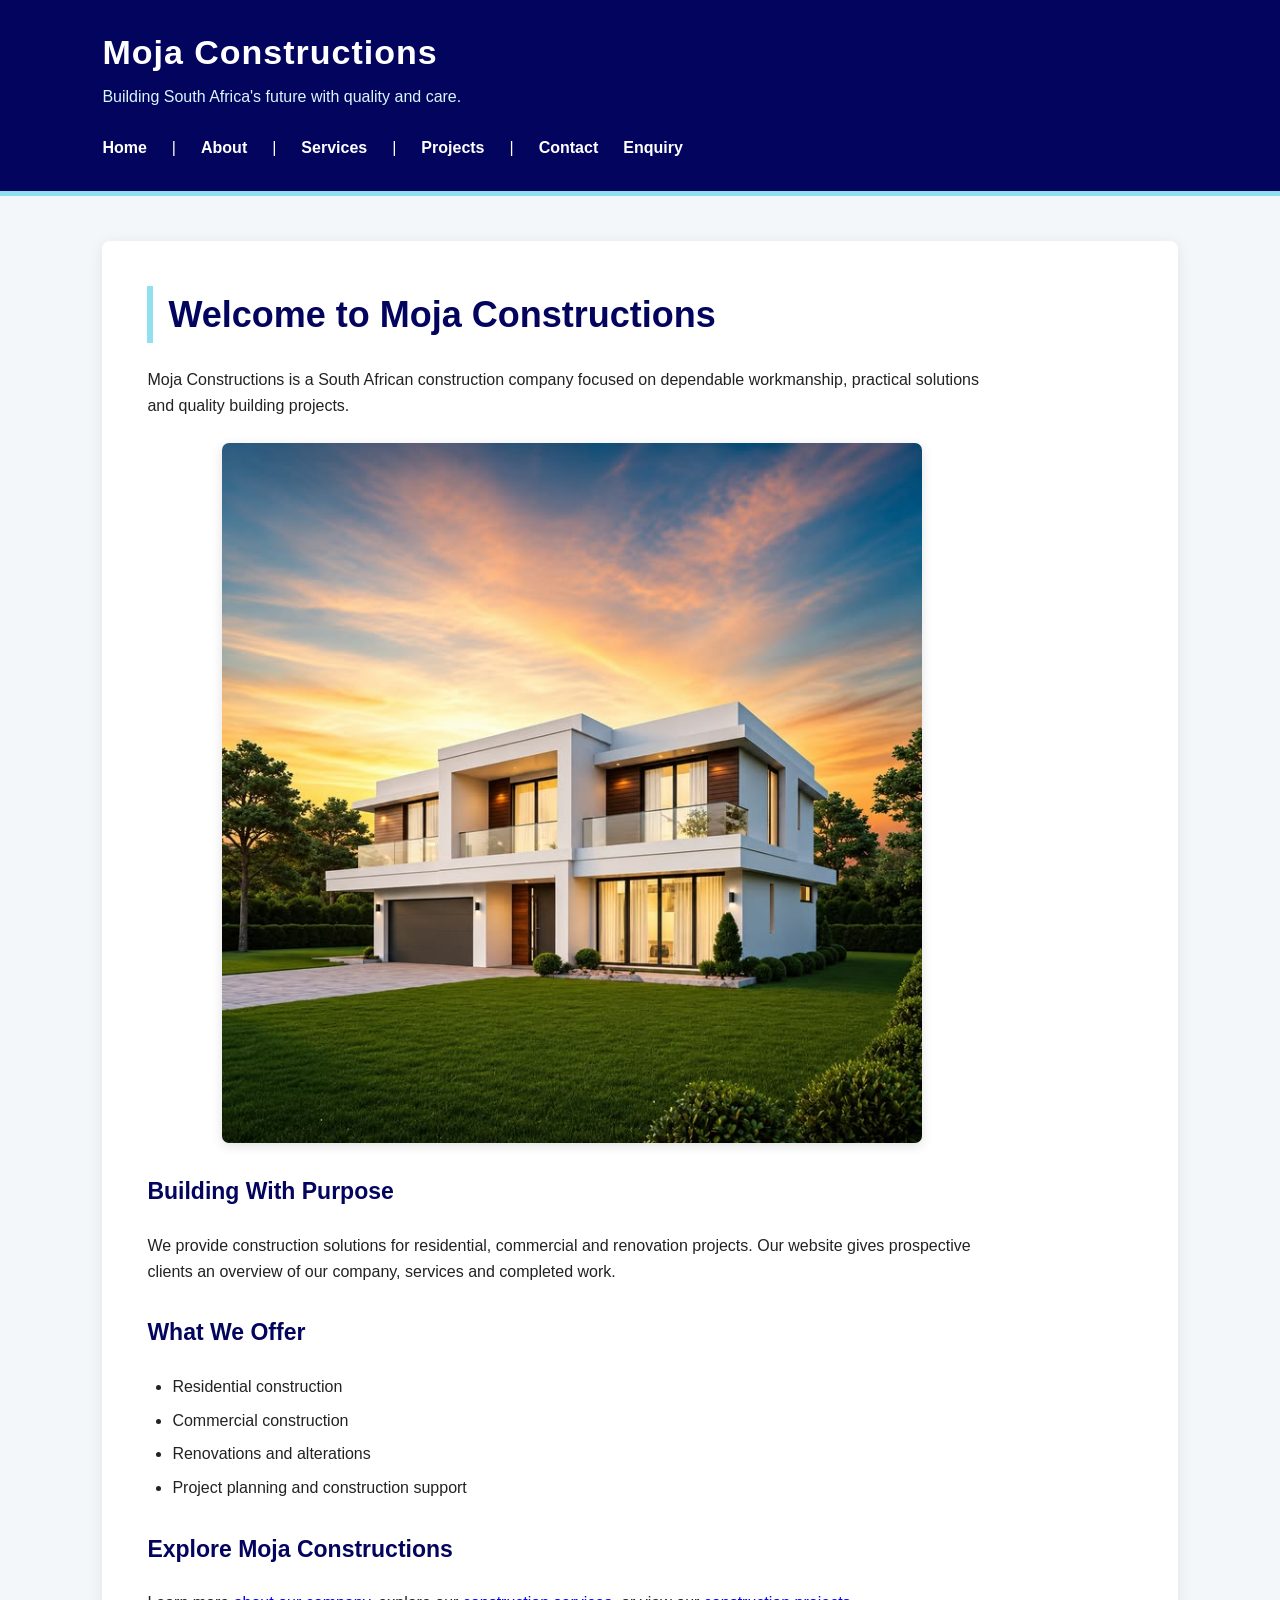
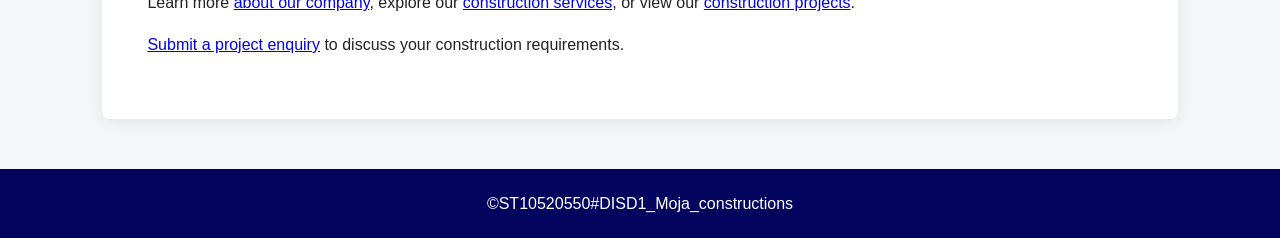
<file: index.html>
<!DOCTYPE html>
<html lang="en">
<head>
    <meta charset="UTF-8">

    <meta name="viewport" content="width=device-width, initial-scale=1.0">

    <meta name="description" content="Moja Constructions is a South African construction company offering residential construction, commercial building, renovations and project support.">

    <meta name="keywords" content="Moja Constructions, construction company South Africa, residential construction, commercial construction, building services, renovations">

    <meta name="author" content="Moja Constructions">

    <meta name="robots" content="index, follow">

    <title>Moja Constructions | Building and Renovation Services</title>

    <link rel="stylesheet" href="css/style.css">
</head>
<body>
    <header>
        <p class="site-name">Moja Constructions</p>
        <p>Building South Africa's future with quality and care.</p>

        <nav>
            <a href="home.html">Home</a> |
            <a href="about.html">About</a> |
            <a href="services.html">Services</a> |
            <a href="projects.html">Projects</a> |
            <a href="contact.html">Contact</a>
            <a href="enquiry.html">Enquiry</a>
        </nav>
    </header>

    <main>
        <h1>Welcome to Moja Constructions</h1>
        <p>Moja Constructions is a South African construction company focused on dependable workmanship, practical solutions and quality building projects.</p>
        
        <p><img src="images/Pic3.jpg"
                alt="Modern two-storey residential house construction project"
                width="700"></p>
        <h3>Building With Purpose</h3>
    <p>We provide construction solutions for residential, commercial and renovation projects. Our website gives prospective clients an overview of our company, services and completed work.</p>
    <h3>What We Offer</h3>
    <ul>
        <li>Residential construction</li>
        <li>Commercial construction</li>
        <li>Renovations and alterations</li>
        <li>Project planning and construction support</li>
    </ul>

    <h3>Explore Moja Constructions</h3>

        <p>
            Learn more <a href="about.html">about our company</a>,
            explore our <a href="services.html">construction services</a>,
            or view our <a href="projects.html">construction projects</a>.
        </p>

        <p>
            <a href="enquiry.html">Submit a project enquiry</a>
            to discuss your construction requirements.
        </p>
    </main>

    <footer>&copy;ST10520550#DISD1_Moja_constructions</footer>
    <script src="js/script.js"></script>
</body>
</html>
</file>
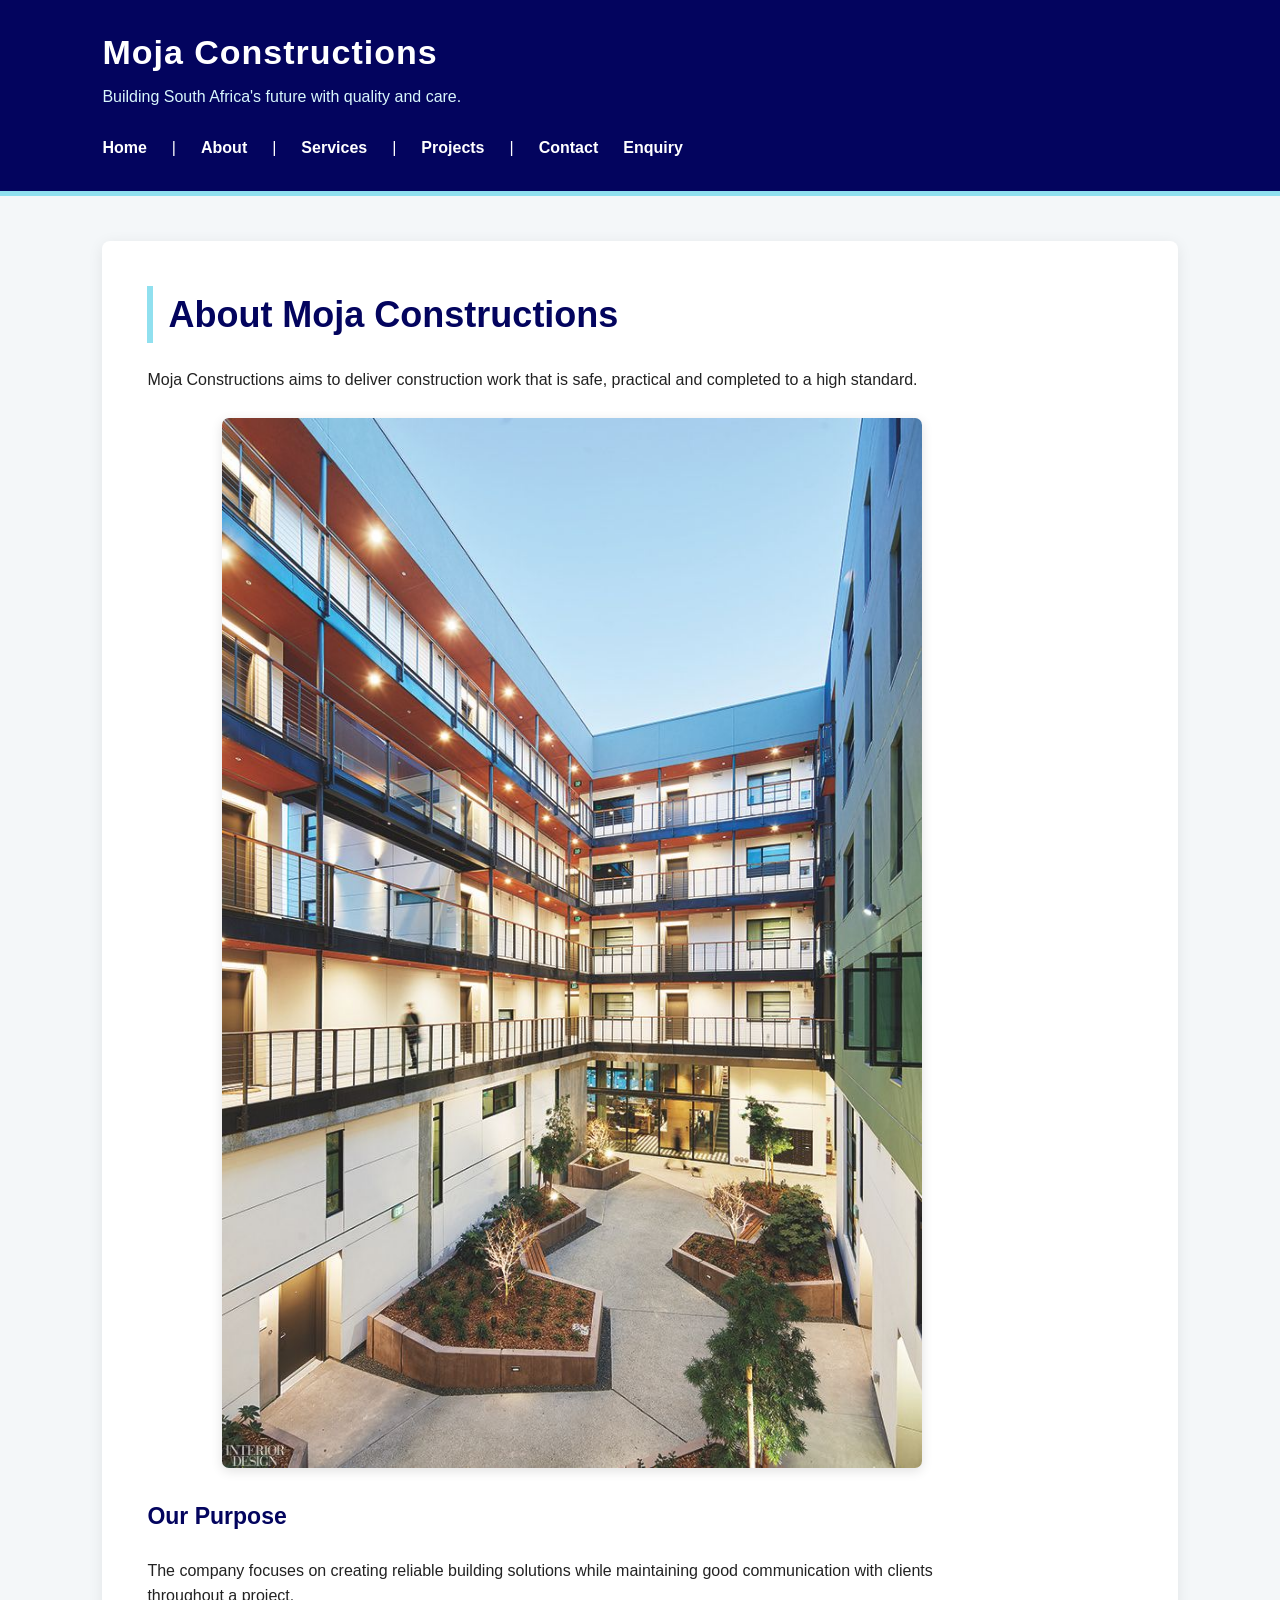
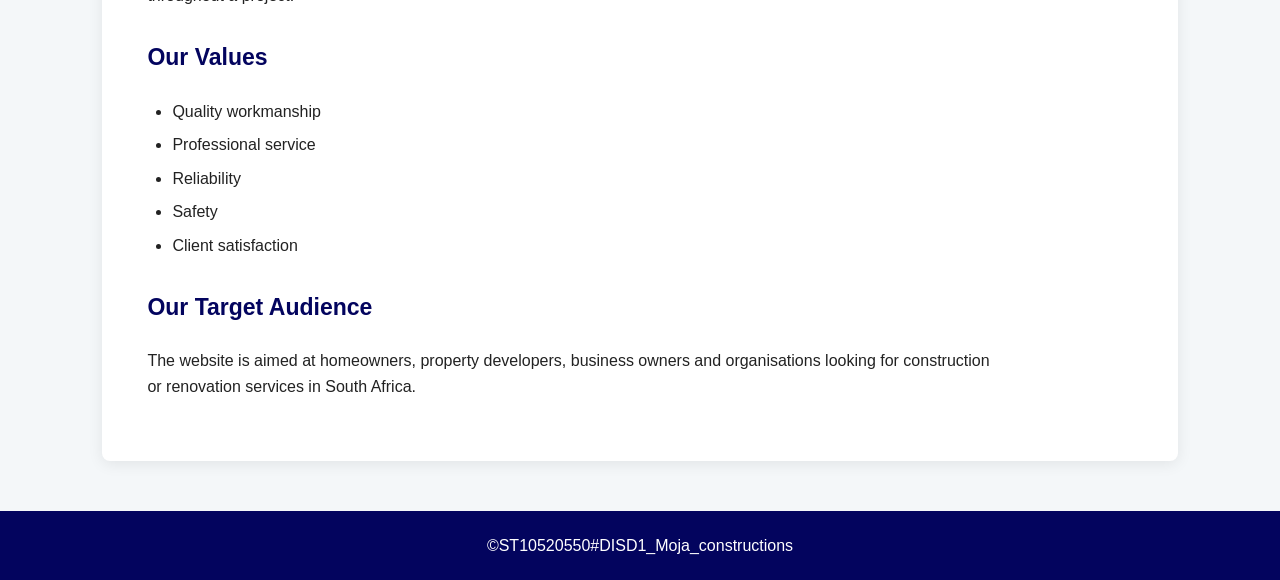
<file: about.html>
<!DOCTYPE html>
<html lang="en">
    <head>
        <meta charset="UTF-8">
        <meta name="viewport" content="width=device-width, initial-scale=1.0">

        <meta name="description" content="Learn about Moja Constructions, our purpose, values and commitment to delivering reliable construction solutions in South Africa.">

        <meta name="keywords" content="about Moja Constructions, South African construction company, building company, construction values">

        <meta name="author" content="Moja Constructions">
        <meta name="robots" content="index, follow">

        <title>About Us | Moja Constructions South Africa</title>

        <link rel="stylesheet" href="css/style.css">
    </head>
<body>
    <header>
        <p class="site-name">Moja Constructions</p>
        <p>Building South Africa's future with quality and care.</p>

        <nav>
            <a href="home.html">Home</a> |
            <a href="about.html">About</a> |
            <a href="services.html">Services</a> |
            <a href="projects.html">Projects</a> |
            <a href="contact.html">Contact</a>
            <a href="enquiry.html">Enquiry</a>
        </nav>
    </header>

    <main>
        <h1>About Moja Constructions</h1>
        <p>Moja Constructions aims to deliver construction work that is safe, practical and completed to a high standard.</p>
        
        <p><img src="images/pic9.jpg"
                alt="Modern multi-storey commercial building with landscaped courtyard"
                width="700"></p>
        <h3>Our Purpose</h3>
    <p>The company focuses on creating reliable building solutions while maintaining good communication with clients throughout a project.</p>
    <h3>Our Values</h3>
    <ul>
        <li>Quality workmanship</li>
        <li>Professional service</li>
        <li>Reliability</li>
        <li>Safety</li>
        <li>Client satisfaction</li>
    </ul>
    <h3>Our Target Audience</h3>
    <p>The website is aimed at homeowners, property developers, business owners and organisations looking for construction or renovation services in South Africa.</p>
    </main>

    <footer>&copy;ST10520550#DISD1_Moja_constructions</footer>
    <script src="js/script.js"></script>
</body>
</html>
</file>
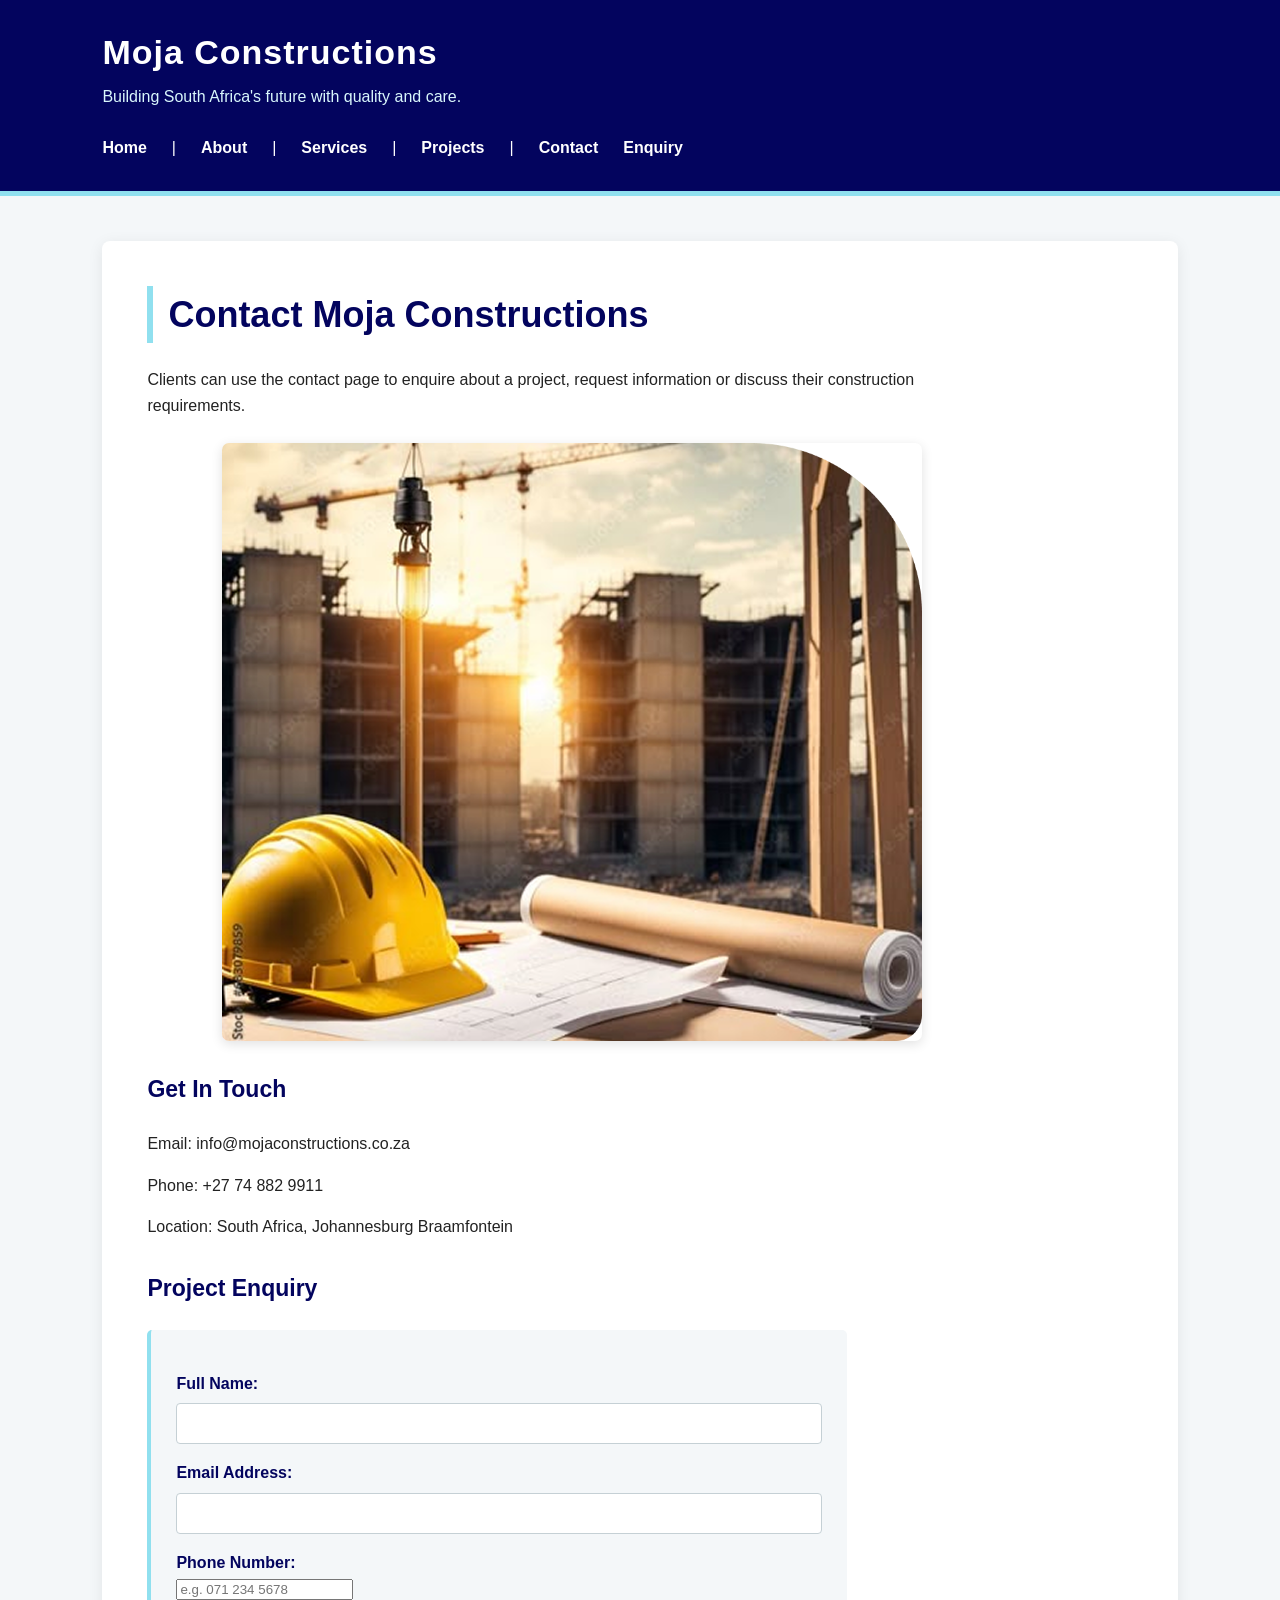
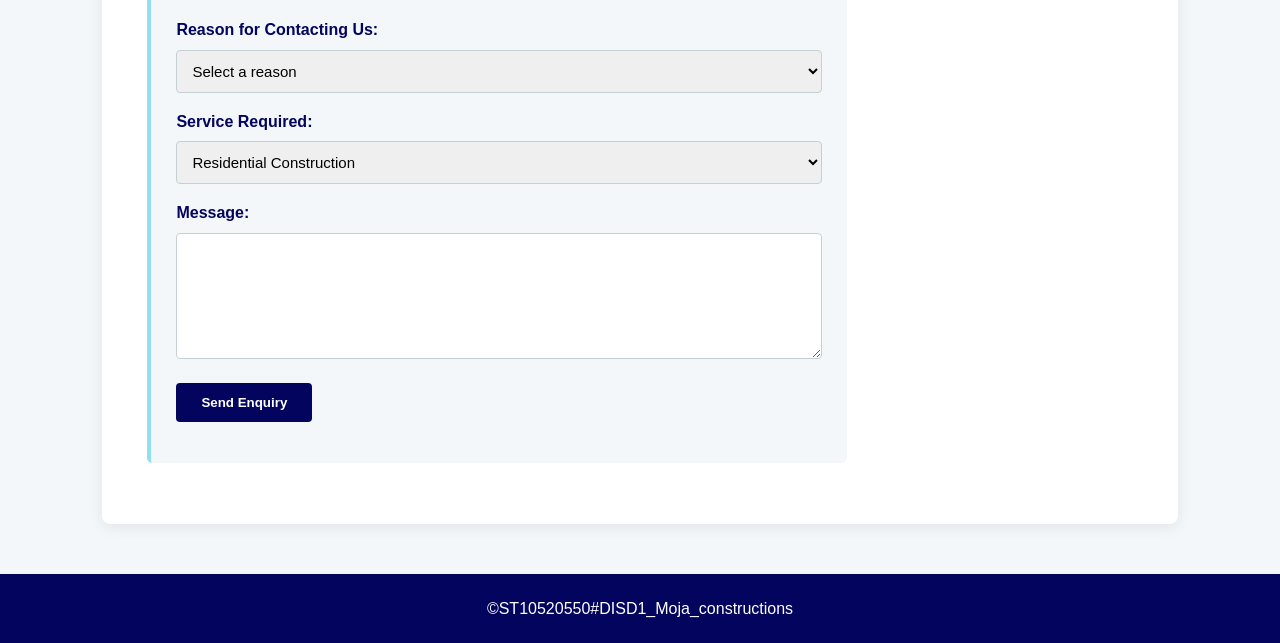
<file: contact.html>
<!DOCTYPE html>
<html lang="en">
<head>
    <meta charset="UTF-8">
    <meta name="viewport" content="width=device-width, initial-scale=1.0">

    <meta name="description" content="Contact Moja Constructions in South Africa for construction information, project discussions and general enquiries.">

    <meta name="keywords" content="contact Moja Constructions, construction company contact, building contractors South Africa">

    <meta name="author" content="Moja Constructions">
    <meta name="robots" content="index, follow">

    <title>Contact Us | Moja Constructions</title>

    <link rel="stylesheet" href="css/style.css">
</head>
<body>
    <header>
        <p class="site-name">Moja Constructions</p>
        <p>Building South Africa's future with quality and care.</p>

        <nav>
            <a href="home.html">Home</a> |
            <a href="about.html">About</a> |
            <a href="services.html">Services</a> |
            <a href="projects.html">Projects</a> |
            <a href="contact.html">Contact</a>
            <a href="enquiry.html">Enquiry</a>
        </nav>
    </header>

    <main>
        <h1>Contact Moja Constructions</h1>
        <p>Clients can use the contact page to enquire about a project, request information or discuss their construction requirements.</p>
        
        <p><img src="images/image 11.png" alt="On-going constructions project image" width="700"></p>
        <h3>Get In Touch</h3>
    <p>Email: info@mojaconstructions.co.za</p>
    <p>Phone: +27 74 882 9911</p>
    <p>Location: South Africa, Johannesburg Braamfontein</p>

    <h3>Project Enquiry</h3>

<form id="contactForm" novalidate>

    <p>
        <label for="name">Full Name:</label><br>
        <input type="text" id="name" name="name">
    </p>

    <p>
        <label for="email">Email Address:</label><br>
        <input type="email" id="email" name="email">
    </p>

    <p>
    <label for="phone">Phone Number:</label><br>
    <input type="tel" id="phone" name="phone"
           placeholder="e.g. 071 234 5678">
    </p>

    <p>
    <label for="contactReason">Reason for Contacting Us:</label><br>
    <select id="contactReason" name="contactReason">
        <option value="">Select a reason</option>
        <option value="General Information">General Information</option>
        <option value="Request a Quote">Request a Quote</option>
        <option value="Existing Project">Existing Project</option>
        <option value="Other">Other</option>
    </select>
    </p>

    <p>
        <label for="service">Service Required:</label><br>
        <select id="service" name="service">
            <option>Residential Construction</option>
            <option>Commercial Construction</option>
            <option>Renovations</option>
            <option>Other</option>
        </select>
    </p>

    <p>
        <label for="message">Message:</label><br>
        <textarea id="message" name="message" rows="6" cols="40"></textarea>
    </p>

    <p>
        <input type="submit" value="Send Enquiry">
    </p>

</form>

<p id="contactResponse" role="status" aria-live="polite"></p>
    </main>

   <footer>&copy;ST10520550#DISD1_Moja_constructions</footer>

    <script src="js/script.js"></script>
</body>
</html>
</file>
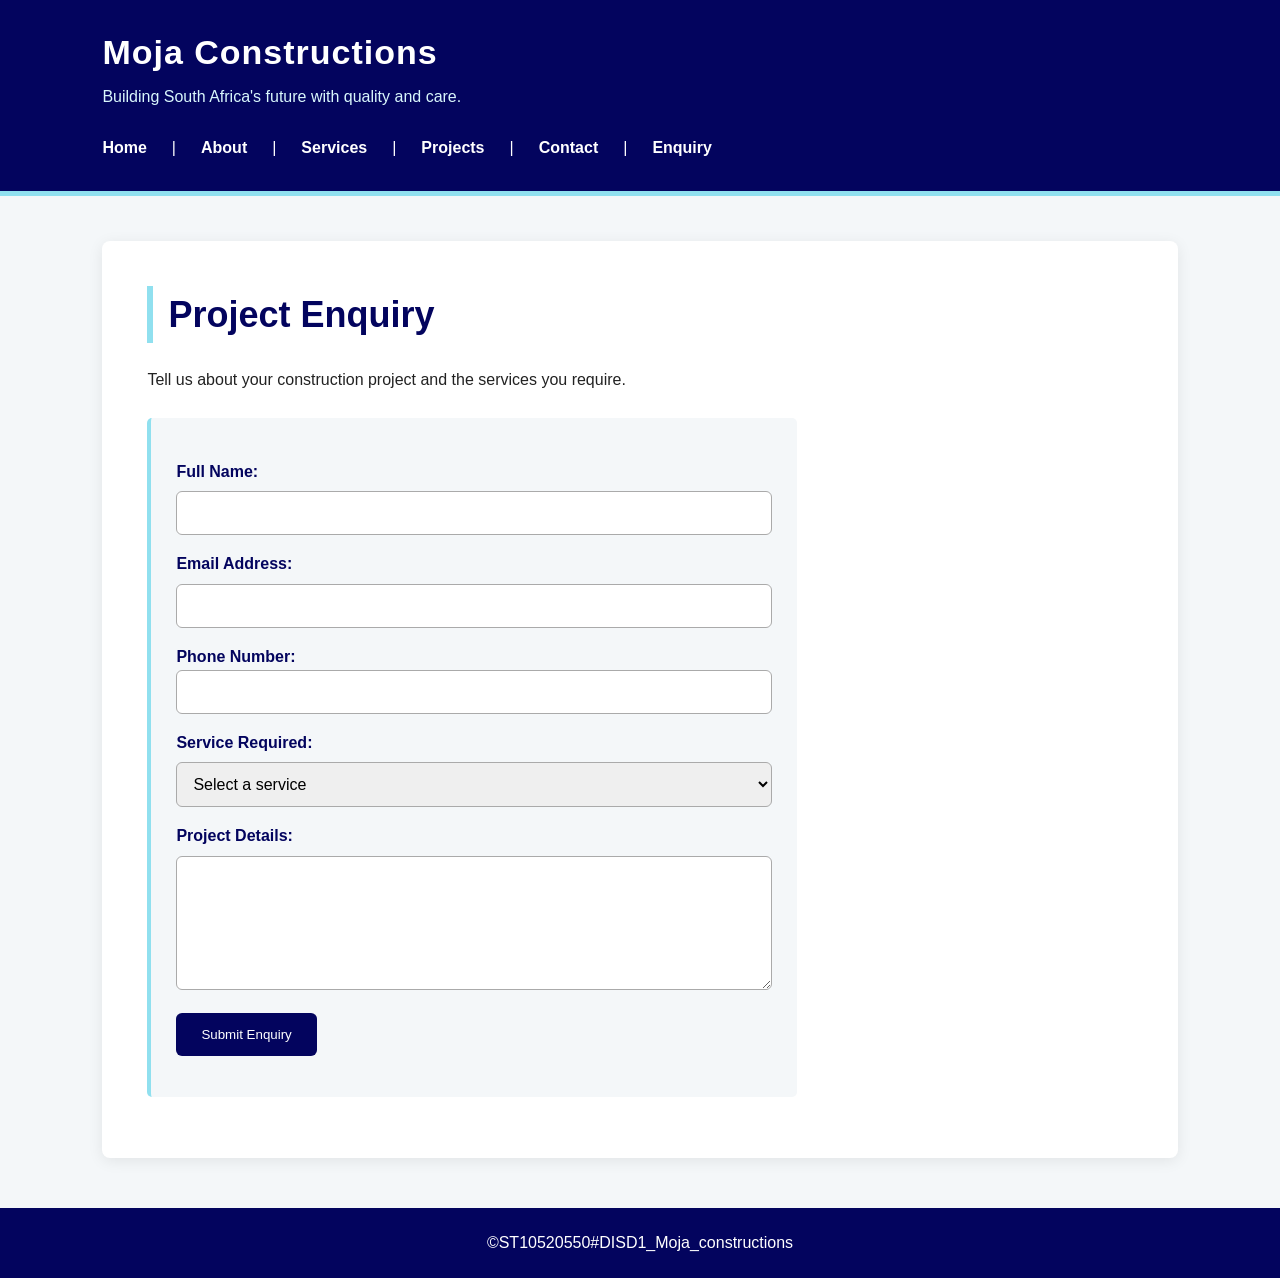
<file: enquiry.html>
<!DOCTYPE html>
<html lang="en">
    <head>
        <meta charset="UTF-8">
        <meta name="viewport" content="width=device-width, initial-scale=1.0">

        <meta name="description" content="Submit a construction project enquiry to Moja Constructions. Request information about residential building, commercial construction and renovations.">

        <meta name="keywords" content="construction enquiry, building quotation, residential construction enquiry, commercial construction enquiry, Moja Constructions">

        <meta name="author" content="Moja Constructions">
        <meta name="robots" content="index, follow">

        <title>Project Enquiry | Moja Constructions South Africa</title>

        <link rel="stylesheet" href="css/style.css">
    </head>
<body>

    <header>
        <p class="site-name">Moja Constructions</p>
        <p>Building South Africa's future with quality and care.</p>

        <nav>
            <a href="home.html">Home</a> |
            <a href="about.html">About</a> |
            <a href="services.html">Services</a> |
            <a href="projects.html">Projects</a> |
            <a href="contact.html">Contact</a> |
            <a href="enquiry.html">Enquiry</a>
        </nav>
    </header>

    <main>
        <h1>Project Enquiry</h1>
        <p>Tell us about your construction project and the
        services you require.</p>

        <form id="enquiryForm"
            action="https://formspree.io/f/maeelwbz"
            method="POST"
            novalidate>

            <p>
                <label for="enquiryName">Full Name:</label><br>
                <input type="text" id="enquiryName" name="name" required>
            </p>

            <p>
                <label for="enquiryEmail">Email Address:</label><br>
                <input type="email" id="enquiryEmail" name="email" required>
            </p>

            <p>
                <label for="enquiryPhone">Phone Number:</label><br>
                <input type="tel" id="enquiryPhone" name="phone" required>
            </p>

            <p>
                <label for="enquiryService">Service Required:</label><br>
                <select id="enquiryService" name="service" required>
                    <option value="">Select a service</option>
                    <option value="Residential Construction">
                        Residential Construction
                    </option>
                    <option value="Commercial Construction">
                        Commercial Construction
                    </option>
                    <option value="Renovations and Alterations">
                        Renovations and Alterations
                    </option>
                    <option value="Project Support">
                        Project Support
                    </option>
                </select>
            </p>

            <p>
                <label for="enquiryMessage">Project Details:</label><br>
                <textarea id="enquiryMessage" name="message" rows="6" required></textarea>
            </p>

            <p>
                <button type="submit">Submit Enquiry</button>
            </p>

        </form>

        <p id="enquiryResponse" role="status" aria-live="polite"></p>
    </main>

    <footer>&copy;ST10520550#DISD1_Moja_constructions</footer>

    <script src="js/script.js"></script>
</body>
</html>
</file>
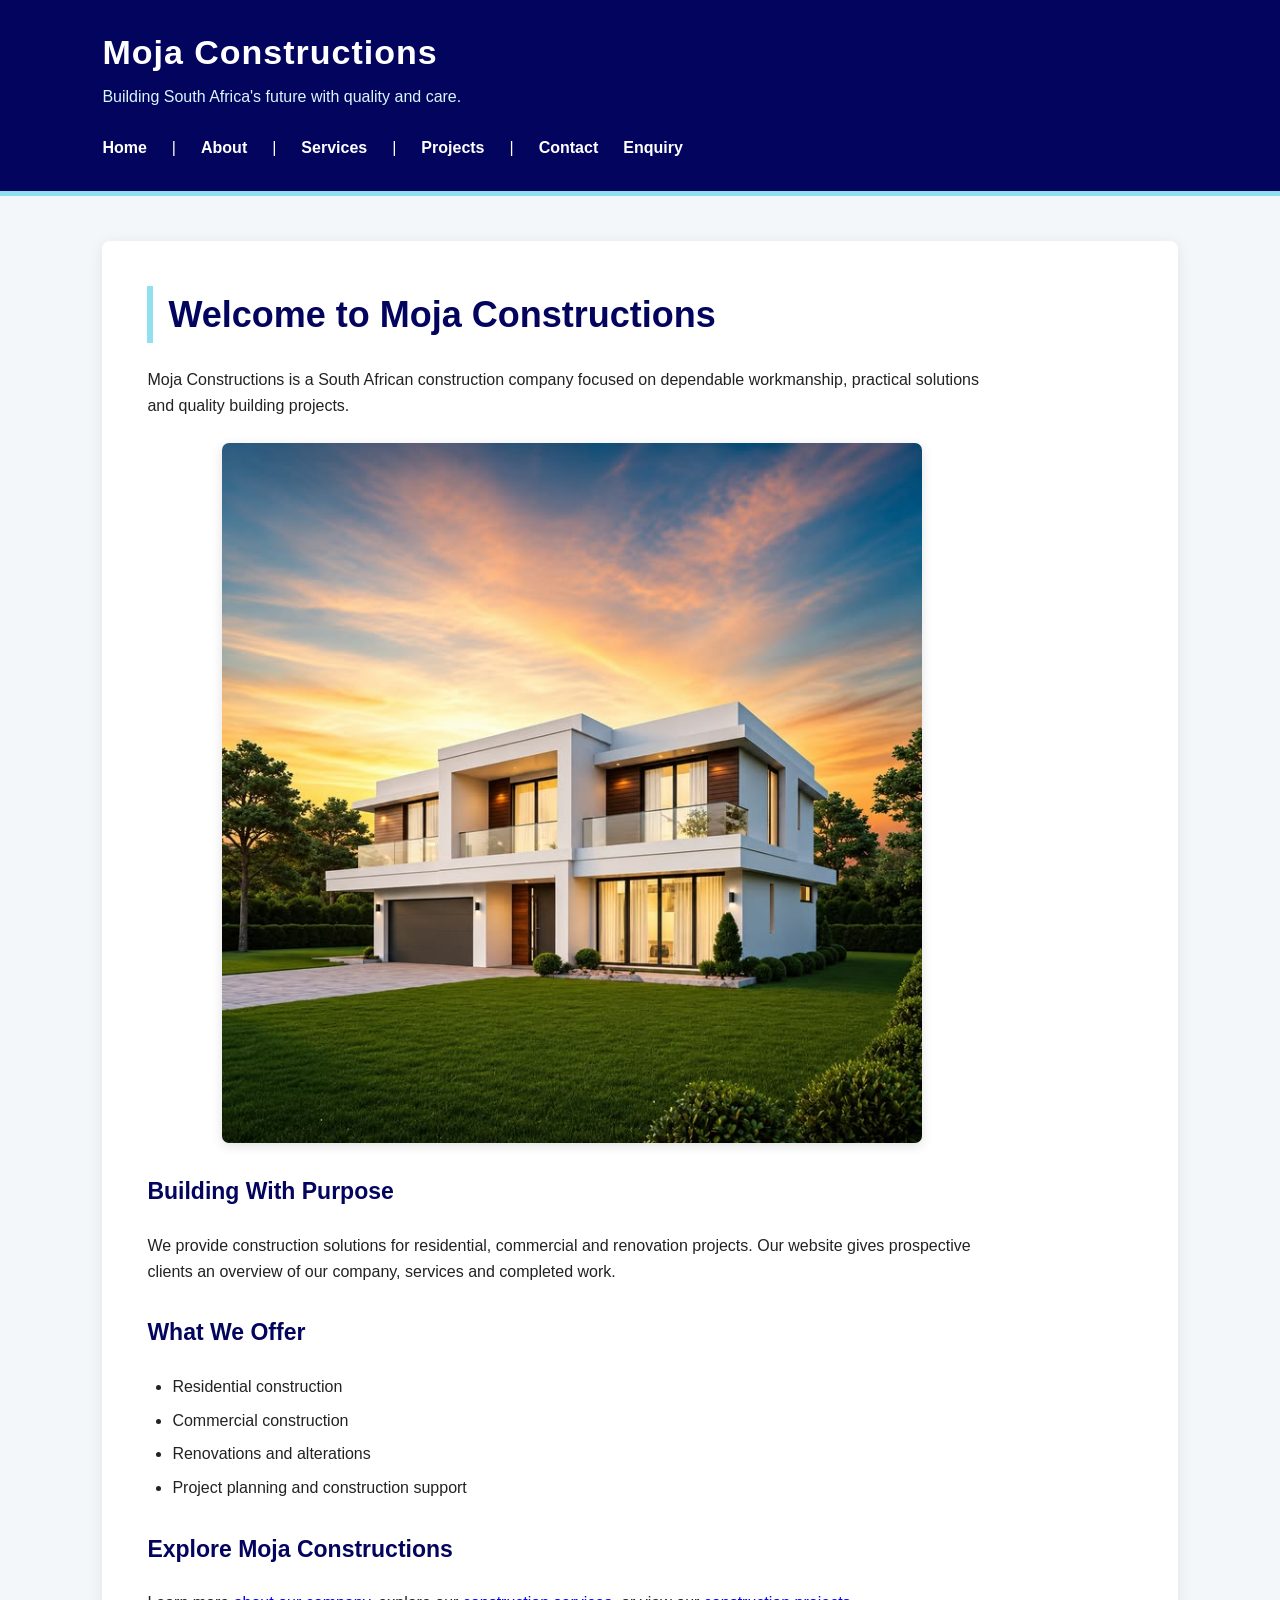
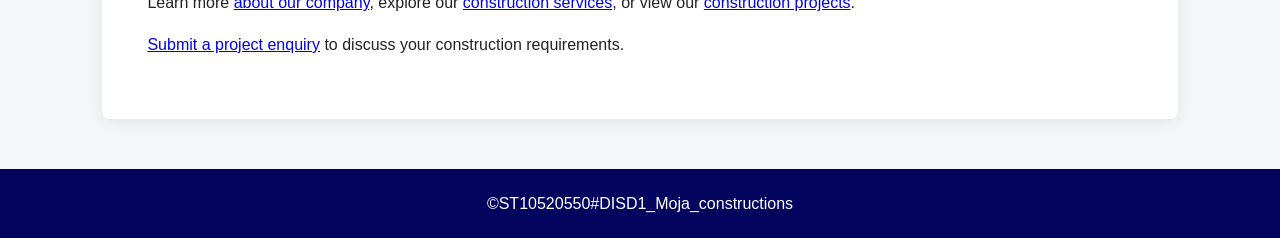
<file: home.html>
<!DOCTYPE html>
<html lang="en">
<head>
    <meta charset="UTF-8">

    <meta name="viewport" content="width=device-width, initial-scale=1.0">

    <meta name="description" content="Moja Constructions is a South African construction company offering residential construction, commercial building, renovations and project support.">

    <meta name="keywords" content="Moja Constructions, construction company South Africa, residential construction, commercial construction, building services, renovations">

    <meta name="author" content="Moja Constructions">

    <meta name="robots" content="index, follow">

    <title>Moja Constructions | Building and Renovation Services</title>

    <link rel="stylesheet" href="css/style.css">
</head>
<body>
    <header>
        <p class="site-name">Moja Constructions</p>
        <p>Building South Africa's future with quality and care.</p>

        <nav>
            <a href="home.html">Home</a> |
            <a href="about.html">About</a> |
            <a href="services.html">Services</a> |
            <a href="projects.html">Projects</a> |
            <a href="contact.html">Contact</a>
            <a href="enquiry.html">Enquiry</a>
        </nav>
    </header>

    <main>
        <h1>Welcome to Moja Constructions</h1>
        <p>Moja Constructions is a South African construction company focused on dependable workmanship, practical solutions and quality building projects.</p>
        
        <p><img src="images/Pic3.jpg"
                alt="Modern two-storey residential house construction project"
                width="700"></p>
        <h3>Building With Purpose</h3>
    <p>We provide construction solutions for residential, commercial and renovation projects. Our website gives prospective clients an overview of our company, services and completed work.</p>
    <h3>What We Offer</h3>
    <ul>
        <li>Residential construction</li>
        <li>Commercial construction</li>
        <li>Renovations and alterations</li>
        <li>Project planning and construction support</li>
    </ul>

    <h3>Explore Moja Constructions</h3>

        <p>
            Learn more <a href="about.html">about our company</a>,
            explore our <a href="services.html">construction services</a>,
            or view our <a href="projects.html">construction projects</a>.
        </p>

        <p>
            <a href="enquiry.html">Submit a project enquiry</a>
            to discuss your construction requirements.
        </p>
    </main>

    <footer>&copy;ST10520550#DISD1_Moja_constructions</footer>
    <script src="js/script.js"></script>
</body>
</html>
</file>
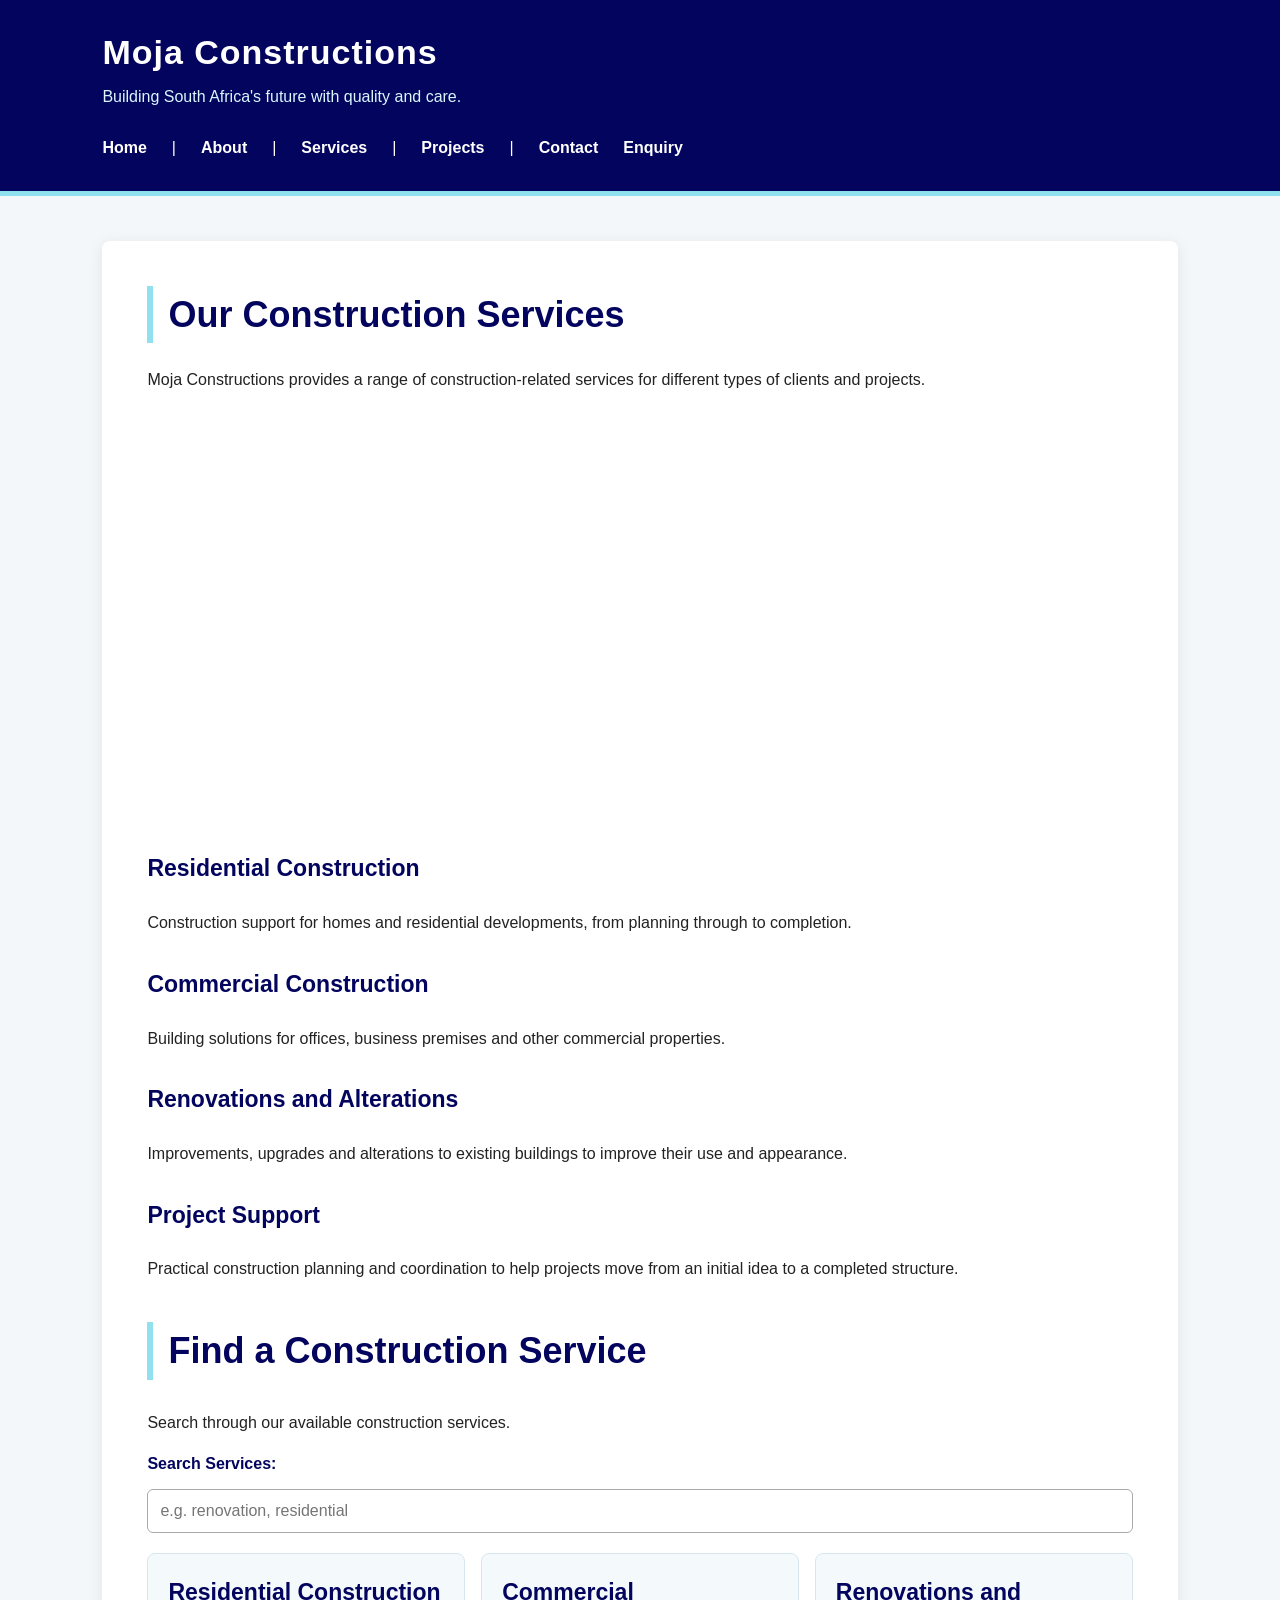
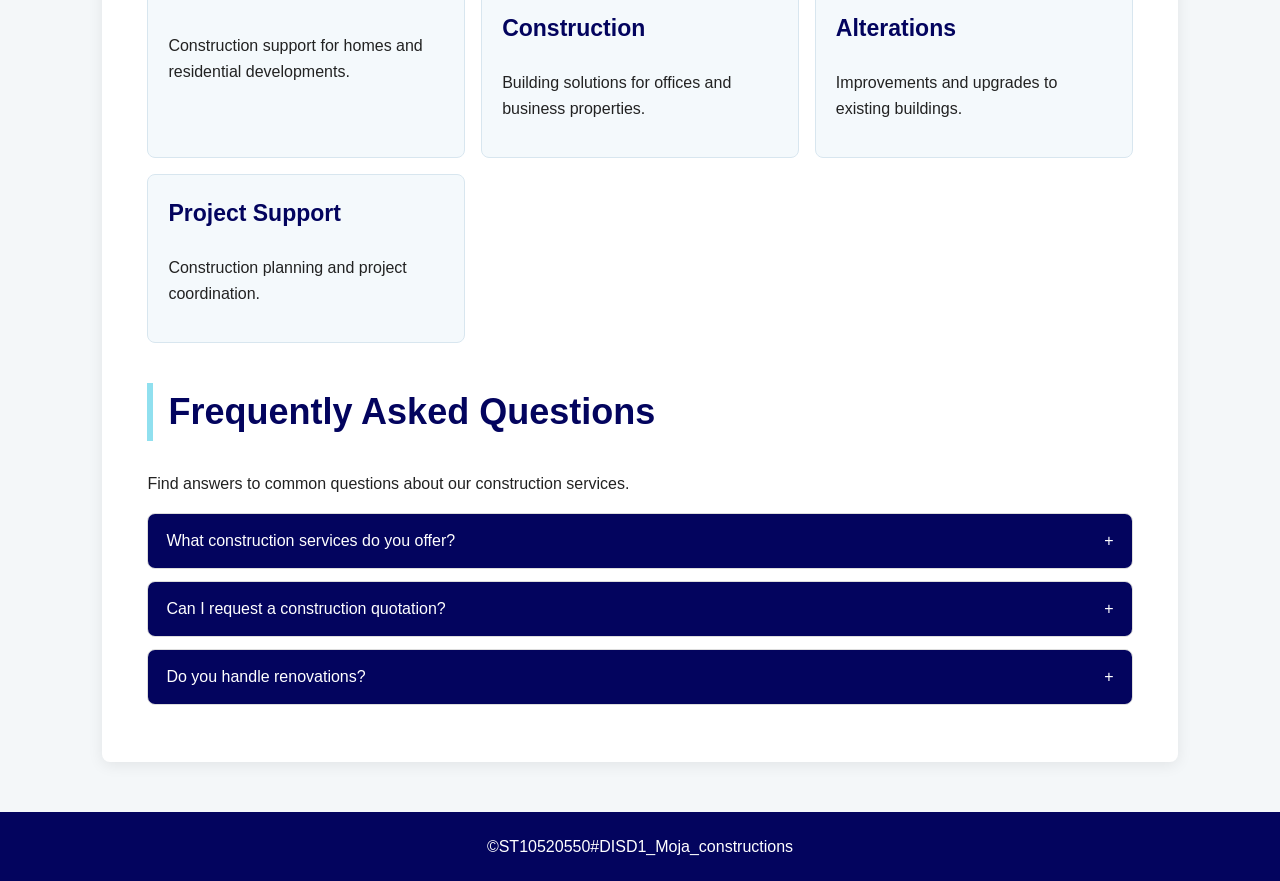
<file: services.html>
<!DOCTYPE html>
<html lang="en">
    <head>
        <meta charset="UTF-8">
        <meta name="viewport" content="width=device-width, initial-scale=1.0">

        <meta name="description" content="Explore Moja Constructions services, including residential building, commercial construction, renovations and project support in South Africa.">

        <meta name="keywords" content="construction services, residential construction, commercial building, renovations, building contractors South Africa">

        <meta name="author" content="Moja Constructions">
        <meta name="robots" content="index, follow">

        <title>Construction Services | Moja Constructions</title>

        <link rel="stylesheet" href="css/style.css">
    </head>
<body>
    <header>
        <p class="site-name">Moja Constructions</p>
        <p>Building South Africa's future with quality and care.</p>

        <nav>
            <a href="home.html">Home</a> |
            <a href="about.html">About</a> |
            <a href="services.html">Services</a> |
            <a href="projects.html">Projects</a> |
            <a href="contact.html">Contact</a>
            <a href="enquiry.html">Enquiry</a>
        </nav>
    </header>

    <main>
        <h1>Our Construction Services</h1>
        <p>Moja Constructions provides a range of construction-related services for different types of clients and projects.</p>
        
        <div class="map">
    <iframe
        src="https://www.google.com/maps/embed?pb=!1m18!1m12!1m3!1d3580.126390130779!2d28.02901757967502!3d-26.192566504391042!2m3!1f0!2f0!3f0!3m2!1i1024!2i768!4f13.1!3m3!1m2!1s0x1e950b9300000001%3A0x335d35f228da3ccd!2sRosebank%20International%20%7C%20Braamfontein%20Campus!5e0!3m2!1sen!2sza!4v1789452418846!5m2!1sen!2sza"
        width="600"
        height="450"
        style="border:0;"
        allowfullscreen=""
        loading="lazy"
        referrerpolicy="strict-origin-when-cross-origin">
    </iframe>
</div>
        <h3>Residential Construction</h3>
    <p>Construction support for homes and residential developments, from planning through to completion.</p>

    <h3>Commercial Construction</h3>
    <p>Building solutions for offices, business premises and other commercial properties.</p>

    <h3>Renovations and Alterations</h3>
    <p>Improvements, upgrades and alterations to existing buildings to improve their use and appearance.</p>

    <h3>Project Support</h3>
    <p>Practical construction planning and coordination to help projects move from an initial idea to a completed structure.</p>
    
    <section class="service-search">
        <h2>Find a Construction Service</h2>
        <p>Search through our available construction services.</p>

        <label for="searchService">Search Services:</label>
        <input
            type="search"
            id="searchService"
            placeholder="e.g. renovation, residential"
        >

        <div id="serviceResults"></div>

        <p id="noResults" hidden>
            No services found. Please try another search.
        </p>
    </section>

    <section class="faq-section">
        <h2>Frequently Asked Questions</h2>
        <p>Find answers to common questions about our construction services.</p>

        <div class="faq-item">
            <button class="faq-question" type="button" aria-expanded="false">
                What construction services do you offer?
                <span aria-hidden="true">+</span>
            </button>
            <div class="faq-answer" hidden>
                <p>We offer residential construction, commercial construction,
                renovations, alterations and project support.</p>
            </div>
        </div>

        <div class="faq-item">
            <button class="faq-question" type="button" aria-expanded="false">
                Can I request a construction quotation?
                <span aria-hidden="true">+</span>
            </button>
            <div class="faq-answer" hidden>
                <p>Yes. You can contact us to discuss your project requirements
                and request more information about a quotation.</p>
            </div>
        </div>

        <div class="faq-item">
            <button class="faq-question" type="button" aria-expanded="false">
                Do you handle renovations?
                <span aria-hidden="true">+</span>
            </button>
            <div class="faq-answer" hidden>
                <p>Yes. We provide renovation and alteration services
                for existing buildings.</p>
            </div>
        </div>
</section>
    </main>

    <footer>&copy;ST10520550#DISD1_Moja_constructions</footer>
    <script src="js/script.js"></script>
</body>
</html>
</file>
<file: css/style.css>
/*
   MOJA CONSTRUCTIONS - PART 2
   CSS styling for the five-page website.
   The original HTML structure and content have been kept.
*/

* {
    box-sizing: border-box;
}

body {
    margin: 0;
    font-family: Arial, Helvetica, sans-serif;
    background-color: #f4f7f9;
    color: #222;
    line-height: 1.6;
}

header {
    background-color: #03045e;
    color: white;
    padding: 25px 8%;
    border-bottom: 5px solid #90e0ef;
}

header h1 {
    margin: 0;
    font-size: 34px;
    letter-spacing: 1px;
}

header p {
    margin: 5px 0 20px;
    color: #d9f7fc;
}

nav {
    display: flex;
    flex-wrap: wrap;
    gap: 25px;
    align-items: center;
}

nav a {
    color: white;
    text-decoration: none;
    font-weight: bold;
    padding: 5px 0;
}

nav a:hover {
    color: #90e0ef;
    border-bottom: 2px solid #90e0ef;
}

main {
    width: 84%;
    max-width: 1100px;
    margin: 45px auto;
    padding: 45px;
    background-color: white;
    border-radius: 8px;
    box-shadow: 0 3px 15px rgba(0, 0, 0, 0.08);
}

main h2 {
    margin-top: 0;
    color: #03045e;
    font-size: 36px;
    border-left: 6px solid #90e0ef;
    padding-left: 15px;
}

main h3 {
    color: #03045e;
    font-size: 23px;
    margin-top: 30px;
}

main p {
    max-width: 850px;
}

main ul {
    padding-left: 25px;
}

main li {
    margin-bottom: 8px;
}

main img {
    display: block;
    width: 100%;
    max-width: 700px;
    height: auto;
    margin: 25px auto;
    border-radius: 7px;
    box-shadow: 0 3px 12px rgba(0, 0, 0, 0.12);
}

.map {
    width: 100%;
    margin-top: 20px;
}

.map iframe {
    width: 100%;
    height: 400px;
    border: 0;
}
form {
    max-width: 700px;
    margin-top: 20px;
    padding: 25px;
    background-color: #f4f7f9;
    border-left: 4px solid #90e0ef;
    border-radius: 5px;
}

label {
    font-weight: bold;
    color: #03045e;
}

input[type="text"],
input[type="email"],
select,
textarea {
    width: 100%;
    padding: 11px;
    margin-top: 7px;
    border: 1px solid #c5d0d5;
    border-radius: 4px;
    font-family: Arial, Helvetica, sans-serif;
    font-size: 15px;
}

textarea {
    resize: vertical;
}

input[type="submit"] {
    background-color: #03045e;
    color: white;
    border: none;
    padding: 12px 25px;
    border-radius: 4px;
    font-weight: bold;
    cursor: pointer;
}

input[type="submit"]:hover {
    background-color: #0077b6;
}

footer {
    background-color: #03045e;
    color: white;
    text-align: center;
    padding: 22px 8%;
    margin-top: 50px;
}

/* Basic responsive styling */
@media (max-width: 700px) {
    header {
        padding: 20px;
    }

    header h1 {
        font-size: 28px;
    }

    nav {
        gap: 12px;
        flex-direction: column;
        align-items: flex-start;
    }

    main {
        width: 92%;
        padding: 25px 20px;
        margin: 25px auto;
    }

    main h2 {
        font-size: 29px;
    }
}

/* Part 3 - Lightbox */

.project-image {
    cursor: zoom-in;
    transition: transform 0.3s ease;
}

.project-image:hover {
    transform: scale(1.03);
}

.lightbox {
    position: fixed;
    top: 0;
    left: 0;
    width: 100vw;
    height: 100vh;
    background-color: rgba(0, 0, 0, 0.95);
    display: flex;
    justify-content: center;
    align-items: center;
    z-index: 9999;
}

.lightbox[hidden] {
    display: none;
}

.lightbox img {
    max-width: 90%;
    max-height: 85vh;
    object-fit: contain;
}

#close-lightbox {
    position: absolute;
    top: 20px;
    right: 30px;
    background: transparent;
    color: white;
    border: none;
    font-size: 40px;
    cursor: pointer;
}

/* Part 3 - FAQ Accordion */

.faq-section {
    margin-top: 40px;
}

.faq-item {
    margin-bottom: 12px;
    border: 1px solid #ddd;
    border-radius: 8px;
    overflow: hidden;
}

.faq-question {
    width: 100%;
    padding: 18px;
    background-color: #03045e;
    color: white;
    border: none;
    text-align: left;
    font-size: 16px;
    cursor: pointer;
    display: flex;
    justify-content: space-between;
    align-items: center;
}

.faq-question:hover {
    background-color: #0077b6;
}

.faq-answer {
    padding: 15px 18px;
    background-color: #f4f9fc;
}

.faq-answer[hidden] {
    display: none;
}

/* Part 3 - Service Search */

.service-search {
    margin-top: 40px;
    margin-bottom: 40px;
}

#searchService {
    display: block;
    width: 100%;
    padding: 12px;
    margin: 12px 0 20px;
    border: 1px solid #aaa;
    border-radius: 6px;
    font-size: 16px;
}

#searchService:focus {
    outline: 2px solid #0077b6;
}

#serviceResults {
    display: grid;
    grid-template-columns: repeat(auto-fit, minmax(min(100%, 240px), 1fr));
    gap: 16px;
}

.service-card {
    background-color: #f4f9fc;
    border: 1px solid #d8e6ef;
    border-radius: 8px;
    padding: 20px;
}

.service-card h3 {
    color: #03045e;
    margin-top: 0;
}

#noResults {
    color: #9b2226;
    margin-top: 15px;
}

#noResults[hidden] {
    display: none;
}

/* Part 3 - Enquiry Form */

#enquiryForm {
    max-width: 650px;
    margin-top: 25px;
}

#enquiryForm input,
#enquiryForm select,
#enquiryForm textarea {
    width: 100%;
    padding: 12px;
    border: 1px solid #aaa;
    border-radius: 6px;
    font-size: 16px;
    box-sizing: border-box;
}

#enquiryForm button {
    background-color: #03045e;
    color: white;
    padding: 14px 25px;
    border: none;
    border-radius: 6px;
    cursor: pointer;
}

#enquiryForm button:hover {
    background-color: #0077b6;
}

#enquiryResponse {
    font-weight: bold;
    margin-top: 15px;
}

/* Part 3 - Contact Form Feedback */

#contactResponse {
    margin-top: 15px;
    font-weight: bold;
}

#contactForm input:focus,
#contactForm select:focus,
#contactForm textarea:focus {
    outline: 2px solid #0077b6;
    outline-offset: 2px;
}

/* Part 3 - Service Card Animations */

.animated-card {
    animation: fadeInUp 0.6s ease forwards;
    transition: transform 0.3s ease, box-shadow 0.3s ease;
}

.animated-card:hover {
    transform: translateY(-6px);
    box-shadow: 0 8px 18px rgba(0, 0, 0, 0.15);
}

@keyframes fadeInUp {
    from {
        opacity: 0;
        transform: translateY(20px);
    }

    to {
        opacity: 1;
        transform: translateY(0);
    }
}

/* Part 3 - SEO Heading Structure */

/* Website name in header */
.site-name {
    margin: 0 0 5px;
    font-size: 34px;
    font-weight: bold;
    letter-spacing: 1px;
    color: white;
}

/* Main page heading */
main h1 {
    margin-top: 0;
    color: #03045e;
    font-size: 36px;
    border-left: 6px solid #90e0ef;
    padding-left: 15px;
}

@media (max-width: 700px) {
    .site-name {
        font-size: 28px;
    }

    main h1 {
        font-size: 29px;
    }
}
</file>
